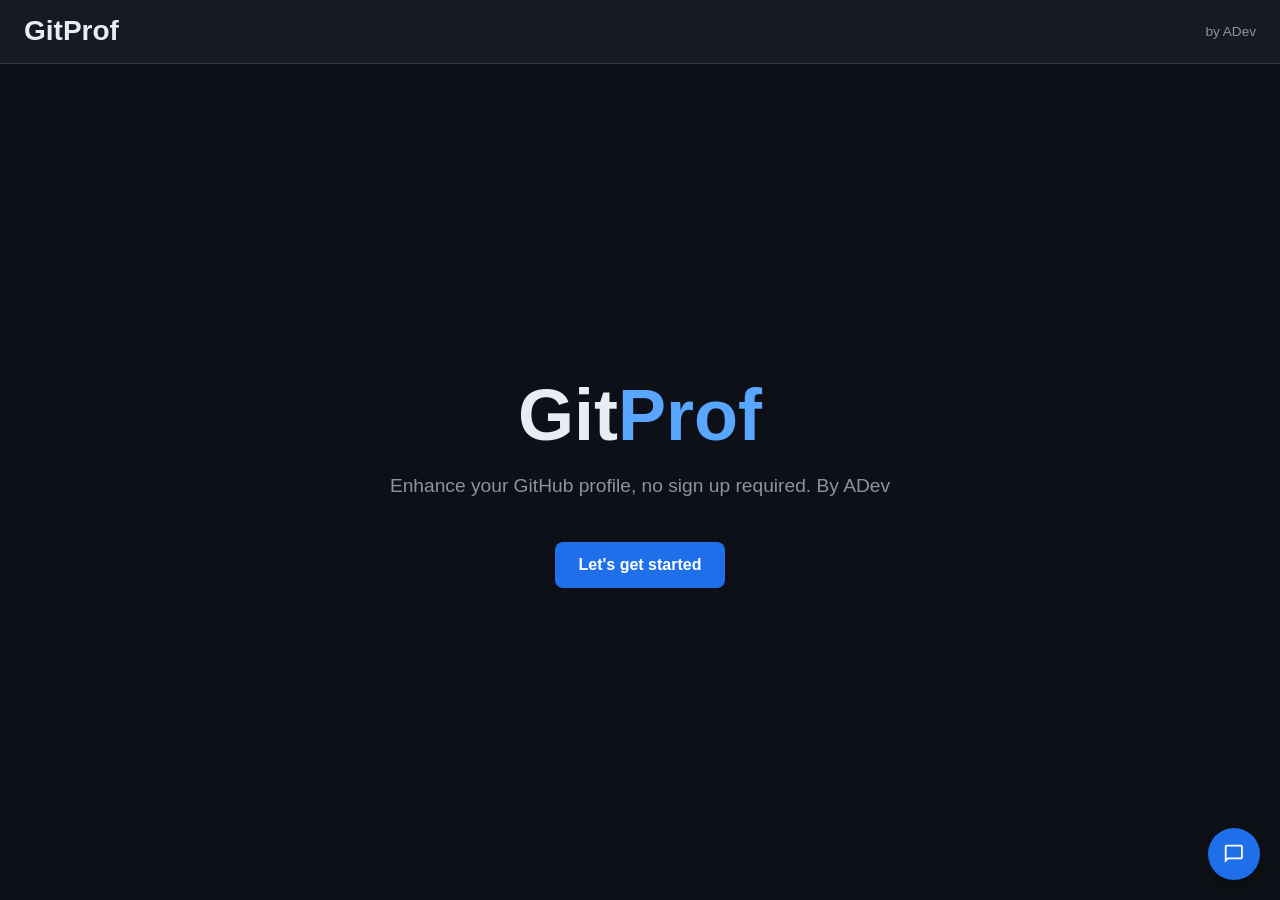
<file: index.html>
<!DOCTYPE html>
<html lang="en">
<head>
  <meta charset="UTF-8">
  <meta name="viewport" content="width=device-width, initial-scale=1.0">
  <title>GitProf — Enhance Your GitHub Profile</title>
  <link rel="stylesheet" href="css/base.css">
  <link rel="stylesheet" href="css/layout.css">
  <link rel="stylesheet" href="css/buttons.css">
  <link rel="stylesheet" href="css/landing.css">
  <link rel="stylesheet" href="css/feedback.css">
</head>
<body>
  <header class="site-header">
    <a href="index.html" class="site-header__brand">GitProf</a>
    <a href="https://adev.codes" class="site-header__credit" target="_blank" rel="noopener noreferrer">by ADev</a>
  </header>

  <main class="hero">
    <h1 class="hero__title">Git<span class="hero__title-accent">Prof</span></h1>
    <p class="hero__tagline">Enhance your GitHub profile, no sign up required. By ADev</p>
    <div class="hero__cta">
      <a href="builder.html" class="btn btn--primary">Let's get started</a>
    </div>
  </main>

  <script src="js/feedback.js"></script>
</body>
</html>
</file>
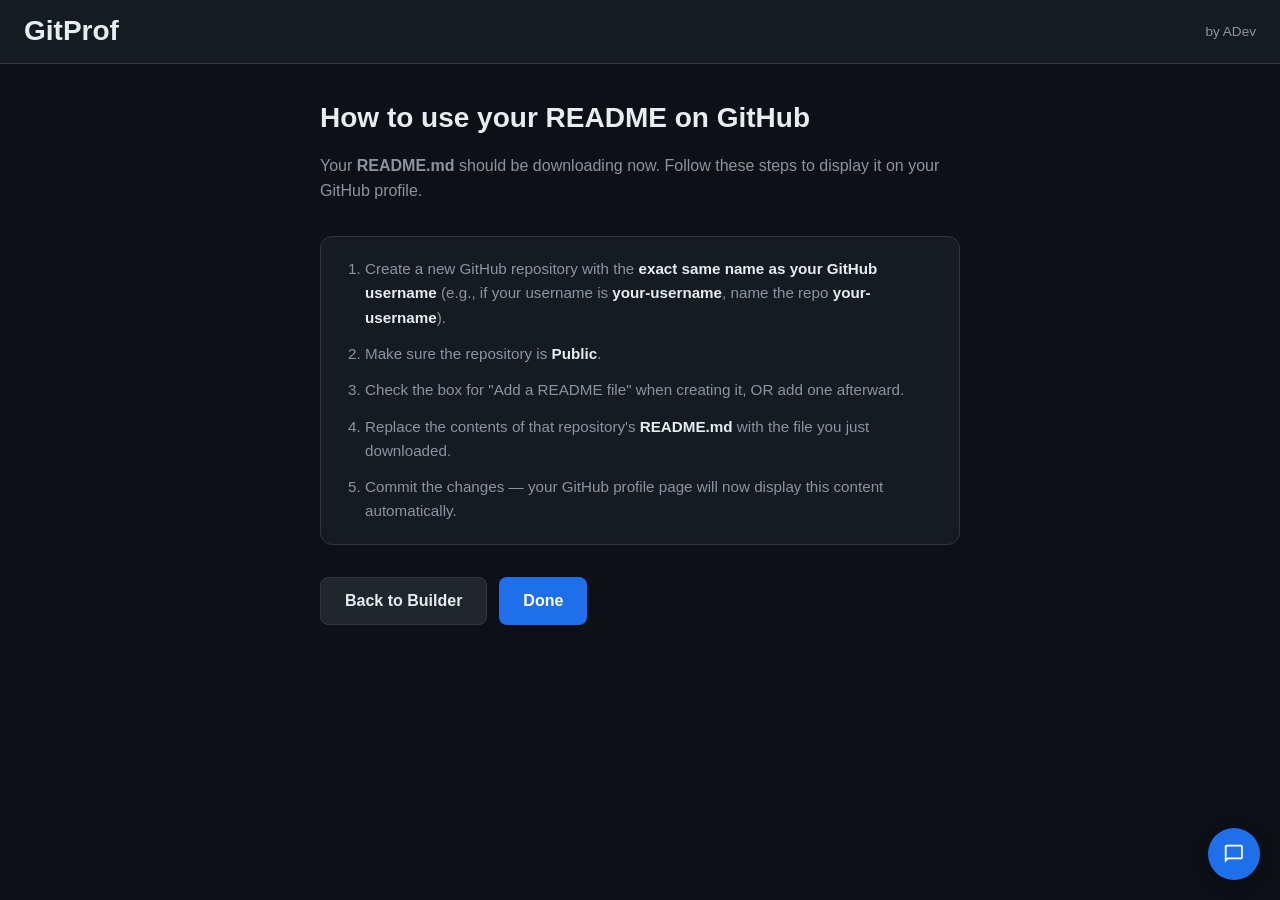
<file: instructions.html>
<!DOCTYPE html>
<html lang="en">
<head>
  <meta charset="UTF-8">
  <meta name="viewport" content="width=device-width, initial-scale=1.0">
  <title>GitProf — How to Enable Your README</title>
  <link rel="stylesheet" href="css/base.css">
  <link rel="stylesheet" href="css/layout.css">
  <link rel="stylesheet" href="css/buttons.css">
  <link rel="stylesheet" href="css/preview.css">
  <link rel="stylesheet" href="css/feedback.css">
</head>
<body>
  <header class="site-header">
    <a href="index.html" class="site-header__brand">GitProf</a>
    <a href="https://adev.codes" class="site-header__credit" target="_blank" rel="noopener noreferrer">by ADev</a>
  </header>

  <main class="page-container">
    <section class="instructions-page">
      <h1 class="instructions-page__title">How to use your README on GitHub</h1>
      <p class="instructions-page__intro">Your <strong>README.md</strong> should be downloading now. Follow these steps to display it on your GitHub profile.</p>

      <div class="instructions-box instructions-box--page">
        <ol>
          <li>Create a new GitHub repository with the <strong>exact same name as your GitHub username</strong> (e.g., if your username is <strong data-username-slot>octocat</strong>, name the repo <strong data-username-slot>octocat</strong>).</li>
          <li>Make sure the repository is <strong>Public</strong>.</li>
          <li>Check the box for "Add a README file" when creating it, OR add one afterward.</li>
          <li>Replace the contents of that repository's <strong>README.md</strong> with the file you just downloaded.</li>
          <li>Commit the changes — your GitHub profile page will now display this content automatically.</li>
        </ol>
      </div>

      <div class="instructions-page__actions">
        <a href="builder.html" class="btn btn--secondary">Back to Builder</a>
        <a href="index.html" class="btn btn--primary">Done</a>
      </div>
    </section>
  </main>

  <script src="js/config.js"></script>
  <script src="js/storage.js"></script>
  <script src="js/instructions.js"></script>
  <script src="js/feedback.js"></script>
</body>
</html>
</file>
<file: css/base.css>
/**
 * base.css — CSS custom properties, resets, and global typography.
 * Defines the GitProf dark theme palette and foundational element styles.
 */

:root {
  --bg-primary: #0d1117;
  --bg-secondary: #161b22;
  --bg-tertiary: #21262d;
  --border-color: #30363d;
  --text-primary: #e6edf3;
  --text-secondary: #8b949e;
  --accent-blue: #58a6ff;
  --accent-blue-bright: #1f6feb;
  --accent-blue-glow: rgba(88, 166, 255, 0.35);
  --error-red: #f85149;
  --success-green: #3fb950;
  --font-main: -apple-system, BlinkMacSystemFont, "Segoe UI", Helvetica, Arial, sans-serif;
  --header-height: 64px;
}

*,
*::before,
*::after {
  box-sizing: border-box;
  margin: 0;
  padding: 0;
}

html {
  scroll-behavior: smooth;
}

body {
  font-family: var(--font-main);
  background-color: var(--bg-primary);
  color: var(--text-primary);
  line-height: 1.6;
  min-height: 100vh;
}

a {
  color: var(--accent-blue);
  text-decoration: none;
}

a:hover {
  text-decoration: underline;
}

img {
  max-width: 100%;
  height: auto;
}

input,
textarea,
button {
  font-family: inherit;
}

.sr-only {
  position: absolute;
  width: 1px;
  height: 1px;
  padding: 0;
  margin: -1px;
  overflow: hidden;
  clip: rect(0, 0, 0, 0);
  white-space: nowrap;
  border: 0;
}
</file>
<file: css/layout.css>
/**
 * layout.css — Shared header, page containers, and layout utilities.
 * Used across both the landing page and the builder wizard page.
 */

.site-header {
  position: sticky;
  top: 0;
  z-index: 100;
  display: flex;
  align-items: center;
  justify-content: space-between;
  width: 100%;
  height: var(--header-height);
  padding: 0 1.5rem;
  background-color: var(--bg-secondary);
  border-bottom: 1px solid var(--border-color);
}

.site-header__brand {
  font-size: 1.75rem;
  font-weight: 700;
  color: var(--text-primary);
  text-decoration: none;
}

.site-header__brand:hover {
  color: var(--accent-blue);
  text-decoration: none;
}

.site-header__credit {
  font-size: 0.85rem;
  color: var(--text-secondary);
  text-decoration: none;
}

.site-header__credit:hover {
  color: var(--accent-blue);
  text-decoration: none;
}

.page-container {
  width: 100%;
  max-width: 900px;
  margin: 0 auto;
  padding: 2rem 1.25rem 3rem;
}

.page-container--wide {
  max-width: 1100px;
}

@media (max-width: 480px) {
  .site-header {
    padding: 0 1rem;
    height: 56px;
  }

  .site-header__brand {
    font-size: 1.35rem;
  }

  .site-header__credit {
    font-size: 0.75rem;
  }

  .page-container {
    padding: 1.5rem 1rem 2.5rem;
  }
}
</file>
<file: css/buttons.css>
/**
 * buttons.css — Shared button styles for primary, secondary, and disabled states.
 * Primary buttons use the shiny blue glow effect on hover and focus.
 */

.btn {
  display: inline-flex;
  align-items: center;
  justify-content: center;
  gap: 0.5rem;
  padding: 0.75rem 1.5rem;
  font-size: 1rem;
  font-weight: 600;
  border: none;
  border-radius: 8px;
  cursor: pointer;
  transition: all 0.2s ease;
  text-decoration: none;
  line-height: 1.4;
}

.btn:disabled,
.btn--disabled {
  opacity: 0.5;
  cursor: not-allowed;
  pointer-events: none;
}

.btn--primary {
  background-color: var(--accent-blue-bright);
  color: #ffffff;
  box-shadow: 0 0 0 transparent;
}

.btn--primary:hover:not(:disabled) {
  background-color: #388bfd;
  box-shadow: 0 0 12px var(--accent-blue-glow);
  text-decoration: none;
}

.btn--primary:focus-visible {
  outline: 2px solid var(--accent-blue);
  outline-offset: 2px;
  box-shadow: 0 0 12px var(--accent-blue-glow);
}

.btn--secondary {
  background-color: var(--bg-tertiary);
  color: var(--text-primary);
  border: 1px solid var(--border-color);
}

.btn--secondary:hover:not(:disabled) {
  background-color: var(--border-color);
  border-color: var(--text-secondary);
}

.btn--loading {
  position: relative;
  pointer-events: none;
}

.btn__spinner {
  display: inline-block;
  width: 1rem;
  height: 1rem;
  border: 2px solid rgba(255, 255, 255, 0.3);
  border-top-color: #ffffff;
  border-radius: 50%;
  animation: spin 0.7s linear infinite;
}

@keyframes spin {
  to {
    transform: rotate(360deg);
  }
}

.btn-group {
  display: flex;
  flex-wrap: wrap;
  gap: 0.75rem;
  margin-top: 1.5rem;
}

@media (max-width: 480px) {
  .btn {
    width: 100%;
  }

  .btn-group {
    flex-direction: column;
  }
}
</file>
<file: css/landing.css>
/**
 * landing.css — Hero section and landing-page-specific layout styles.
 * Centers the intro content vertically within the viewport below the header.
 */

.hero {
  display: flex;
  flex-direction: column;
  align-items: center;
  justify-content: center;
  text-align: center;
  min-height: calc(100vh - var(--header-height));
  padding: 2rem 1.25rem;
}

.hero__title {
  font-size: clamp(2.75rem, 8vw, 4.5rem);
  font-weight: 800;
  line-height: 1.1;
  margin-bottom: 1rem;
  color: var(--text-primary);
}

.hero__title-accent {
  color: var(--accent-blue);
}

.hero__tagline {
  font-size: clamp(1rem, 2.5vw, 1.2rem);
  color: var(--text-secondary);
  max-width: 520px;
  margin-bottom: 2rem;
}

.hero__cta {
  margin-top: 0.5rem;
}
</file>
<file: css/feedback.css>
/**
 * feedback.css — Floating feedback button fixed to the bottom-right corner.
 */

.feedback-fab {
  position: fixed;
  right: 1.25rem;
  bottom: 1.25rem;
  z-index: 200;
  display: flex;
  align-items: center;
  justify-content: center;
  width: 3.25rem;
  height: 3.25rem;
  background-color: var(--accent-blue-bright);
  color: #ffffff;
  border-radius: 50%;
  box-shadow: 0 4px 16px rgba(0, 0, 0, 0.35);
  transition: all 0.2s ease;
  text-decoration: none;
}

.feedback-fab:hover {
  background-color: #388bfd;
  box-shadow: 0 0 16px var(--accent-blue-glow);
  transform: translateY(-2px);
  text-decoration: none;
}

.feedback-fab:focus-visible {
  outline: 2px solid var(--accent-blue);
  outline-offset: 3px;
}

.feedback-fab svg {
  width: 1.35rem;
  height: 1.35rem;
  fill: currentColor;
}

@media (max-width: 480px) {
  .feedback-fab {
    right: 1rem;
    bottom: 1rem;
    width: 3rem;
    height: 3rem;
  }
}
</file>
<file: css/preview.css>
/**
 * preview.css — Live preview, Enable section, and instructions page styles.
 */

.results-section {
  display: none;
  margin-top: 3rem;
  padding-top: 2rem;
  border-top: 1px solid var(--border-color);
}

.results-section--visible {
  display: block;
}

.preview-block__title {
  font-size: 1.35rem;
  font-weight: 700;
  margin-bottom: 1rem;
}

.preview-card {
  background-color: var(--bg-secondary);
  border: 1px solid var(--border-color);
  border-radius: 12px;
  padding: 1.5rem;
  overflow-x: auto;
}

.preview-card .markdown-body {
  background-color: transparent !important;
  color: var(--text-primary) !important;
  font-size: 16px;
  min-height: 100px;
}

.enable-section {
  display: none;
  margin-top: 2.5rem;
  padding: 2rem;
  text-align: center;
  background-color: var(--bg-secondary);
  border: 1px solid var(--border-color);
  border-radius: 12px;
  opacity: 0;
  transform: translateY(12px);
  transition: opacity 0.4s ease, transform 0.4s ease;
}

.enable-section--visible {
  opacity: 1;
  transform: translateY(0);
}

.enable-section__title {
  font-size: 1.5rem;
  font-weight: 700;
  margin-bottom: 0.5rem;
}

.enable-section__desc {
  color: var(--text-secondary);
  margin-bottom: 1.5rem;
  max-width: 480px;
  margin-left: auto;
  margin-right: auto;
}

.enable-section__action {
  display: flex;
  justify-content: center;
}

.instructions-page {
  max-width: 640px;
  margin: 0 auto;
}

.instructions-page__title {
  font-size: 1.75rem;
  font-weight: 700;
  margin-bottom: 0.75rem;
}

.instructions-page__intro {
  color: var(--text-secondary);
  margin-bottom: 2rem;
  line-height: 1.6;
}

.instructions-page__actions {
  display: flex;
  flex-wrap: wrap;
  gap: 0.75rem;
  margin-top: 2rem;
}

.instructions-box {
  padding: 1.25rem 1.5rem;
  background-color: var(--bg-secondary);
  border: 1px solid var(--border-color);
  border-radius: 12px;
  text-align: left;
}

.instructions-box--page {
  margin-top: 0;
}

.instructions-box ol {
  padding-left: 1.25rem;
  color: var(--text-secondary);
  font-size: 0.95rem;
}

.instructions-box li {
  margin-bottom: 0.75rem;
}

.instructions-box li:last-child {
  margin-bottom: 0;
}

.instructions-box strong {
  color: var(--text-primary);
}

@media (max-width: 480px) {
  .preview-card {
    padding: 1rem;
    border-radius: 8px;
  }

  .preview-card .markdown-body {
    font-size: 14px;
  }

  .enable-section {
    padding: 1.5rem 1rem;
  }

  .instructions-page__actions {
    flex-direction: column;
  }

  .instructions-page__actions .btn {
    width: 100%;
  }
}
</file>
